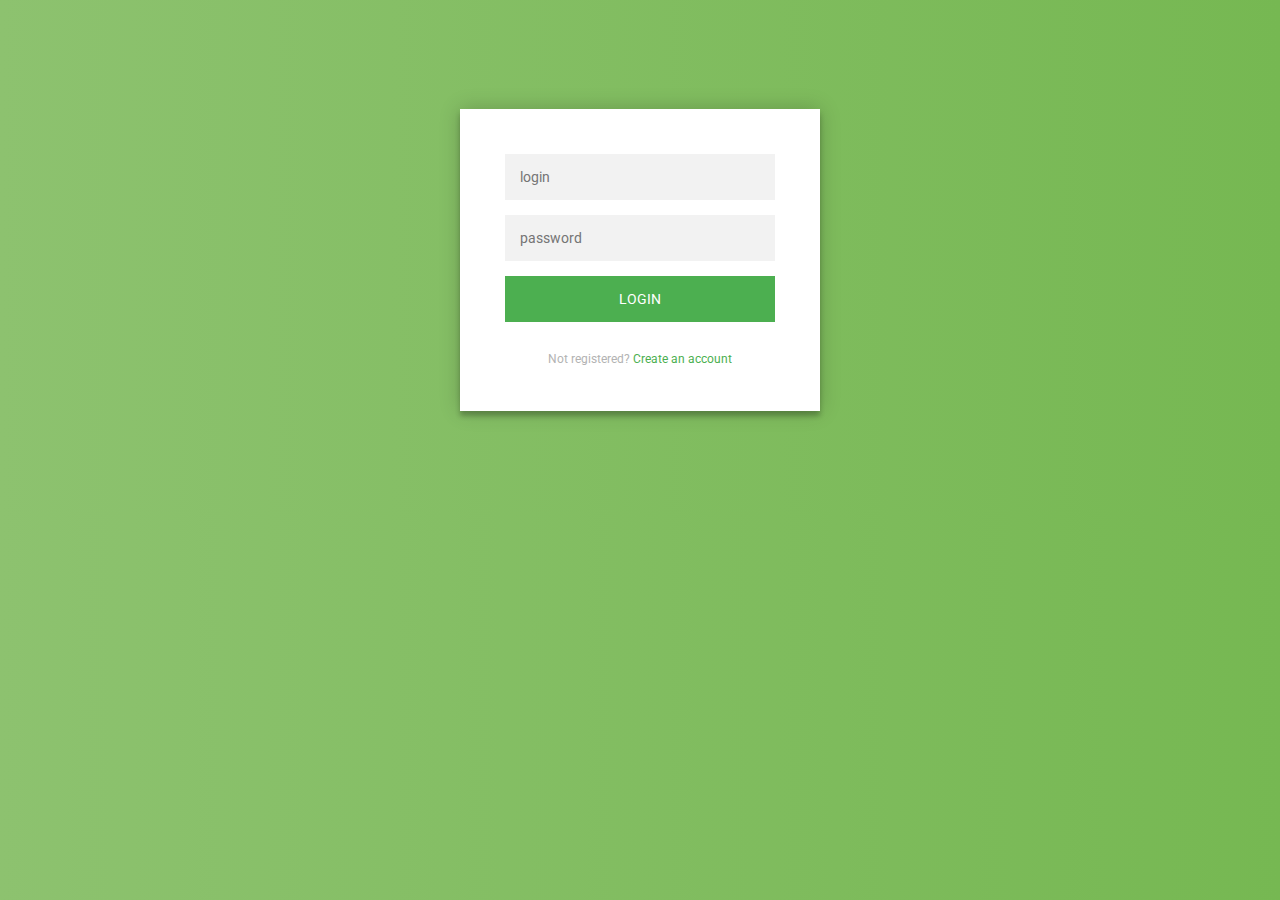
<file: web/index.html>
<!DOCTYPE html>
<html lang="en">
<head>
    <meta charset="UTF-8">
    <title>Lab6</title>
    <link rel="stylesheet" href="style.css">
</head>
<body>

<div class="login-page">
    <div class="form">
        <form class="login-form" action="LoginServlet" method="get" >
            <input type="text" placeholder="login" name="login"/>
            <input type="password" placeholder="password" name="password"/>

            <input type="submit" value="Login" />

            <p class="message">Not registered? <a href="createAccount.html">Create an account</a></p>
        </form>
    </div>
</div>

</body>
</html>
</file>
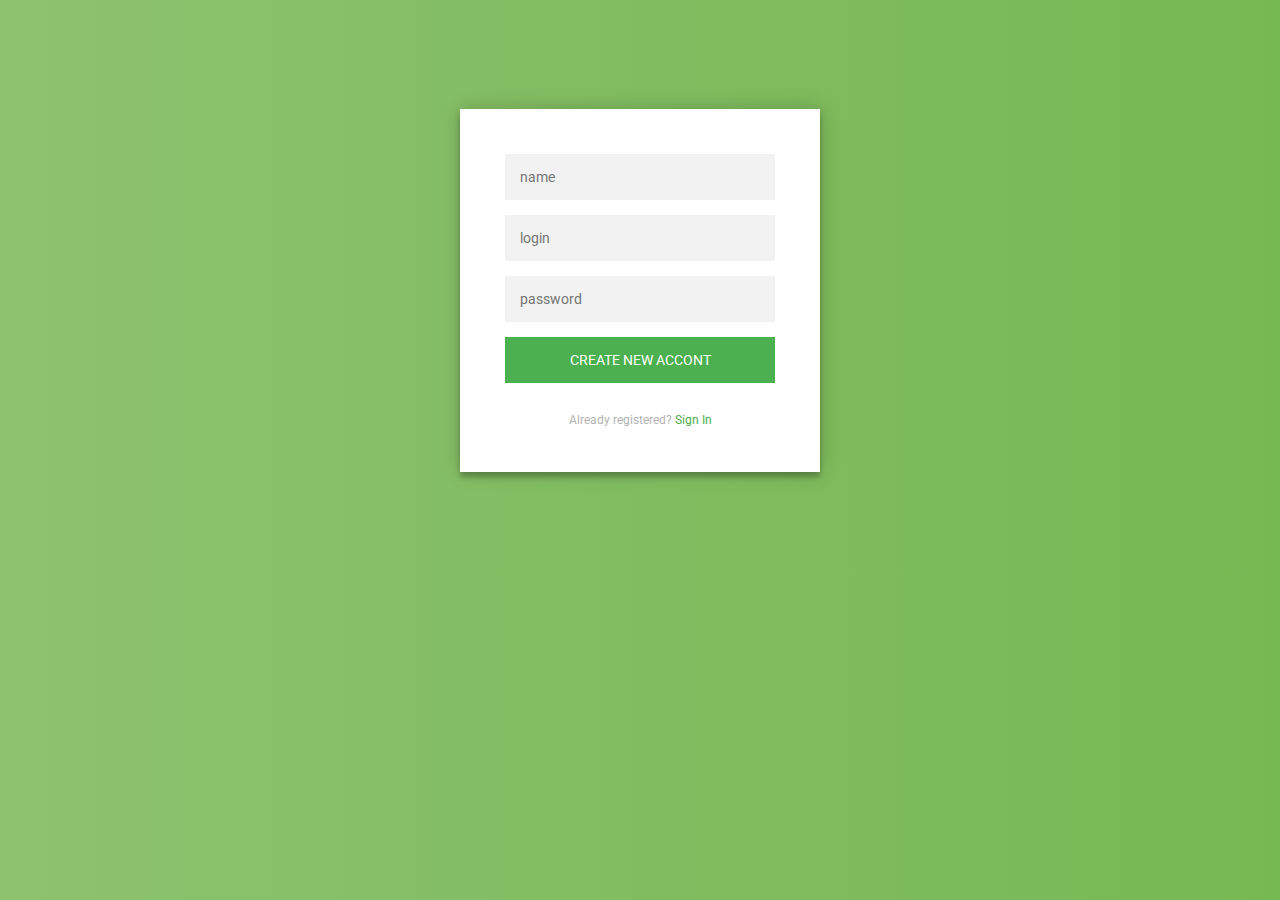
<file: web/createAccount.html>
<!DOCTYPE html>
<html lang="en">
<head>
    <meta charset="UTF-8">
    <title>Lab6</title>
    <link rel="stylesheet" href="style.css">
</head>
<body>

<div class="login-page">
    <div class="form">
        <form class="login-form" action="LoginServlet" method="post" >
            <input type="text" placeholder="name" name="name"/>
            <input type="text" placeholder="login" name="login"/>
            <input type="password" placeholder="password" name="password" />

            <input type="submit" value="Create new accont" />

            <p class="message">Already registered? <a href="index.html">Sign In</a></p>
        </form>
    </div>
</div>

</body>
</html>
</file>
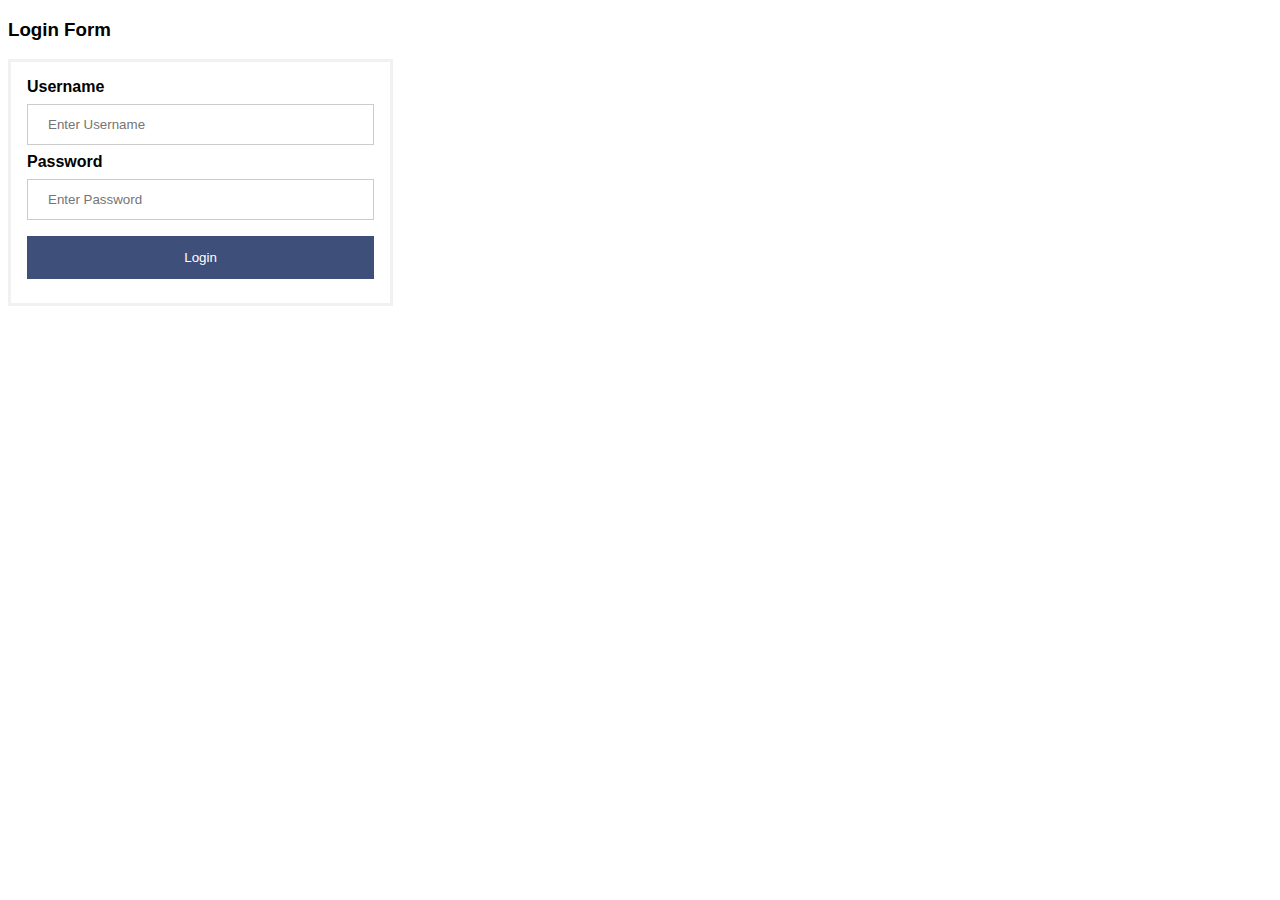
<file: web/login.html>
<!DOCTYPE html>
<html>
	<head>
	     <link rel="icon" href="favicon.ico"/>
		<meta charset="UTF-8">
		<title>Login Page</title>
		
		<style>
body {font-family: Arial, Helvetica, sans-serif;}
form {border: 3px solid #f1f1f1;
       width: 30%;
       }

input[type=text], input[type=password] {
    width: 100%;
    padding: 12px 20px;
    margin: 8px 0;
    display: inline-block;
    border: 1px solid #ccc;
    box-sizing: border-box;
}

button {
    background-color: #3e4f7a ;  /* #4CAF50 green*/
    color: white;
    padding: 14px 20px;
    margin: 8px 0;
    border: none;
    cursor: pointer;
    width: 100%;
}

button:hover {
    opacity: 0.8;
}



.container {
    padding: 16px;
}

span.pwd {
    float: right;
    padding-top: 16px;
}



</style>
		
	</head>
	<body>
		<!--  <form action="loginServlet" method="post">
			Username: <input type="text" name="user">
			<br>
			Password: <input type="password" name="pwd">
			<br>
			<input type="submit" value="Login">
		</form>
		-->
	
		<h3>Login Form</h3>
		
		<form action="loginServlet" method="post">
		 <div class="container">
		
			    <label for="user"><b>Username</b></label>
			    <input type="text" placeholder="Enter Username" name="user" required>
			
			    <label for="pwd"><b>Password</b></label>
			    <input type="password" placeholder="Enter Password" name="pwd" required>
			        
			    <button type="submit">Login</button>
		  
		     </div>
		    </form>
			  
 
		
		
	</body>
</html>
</file>
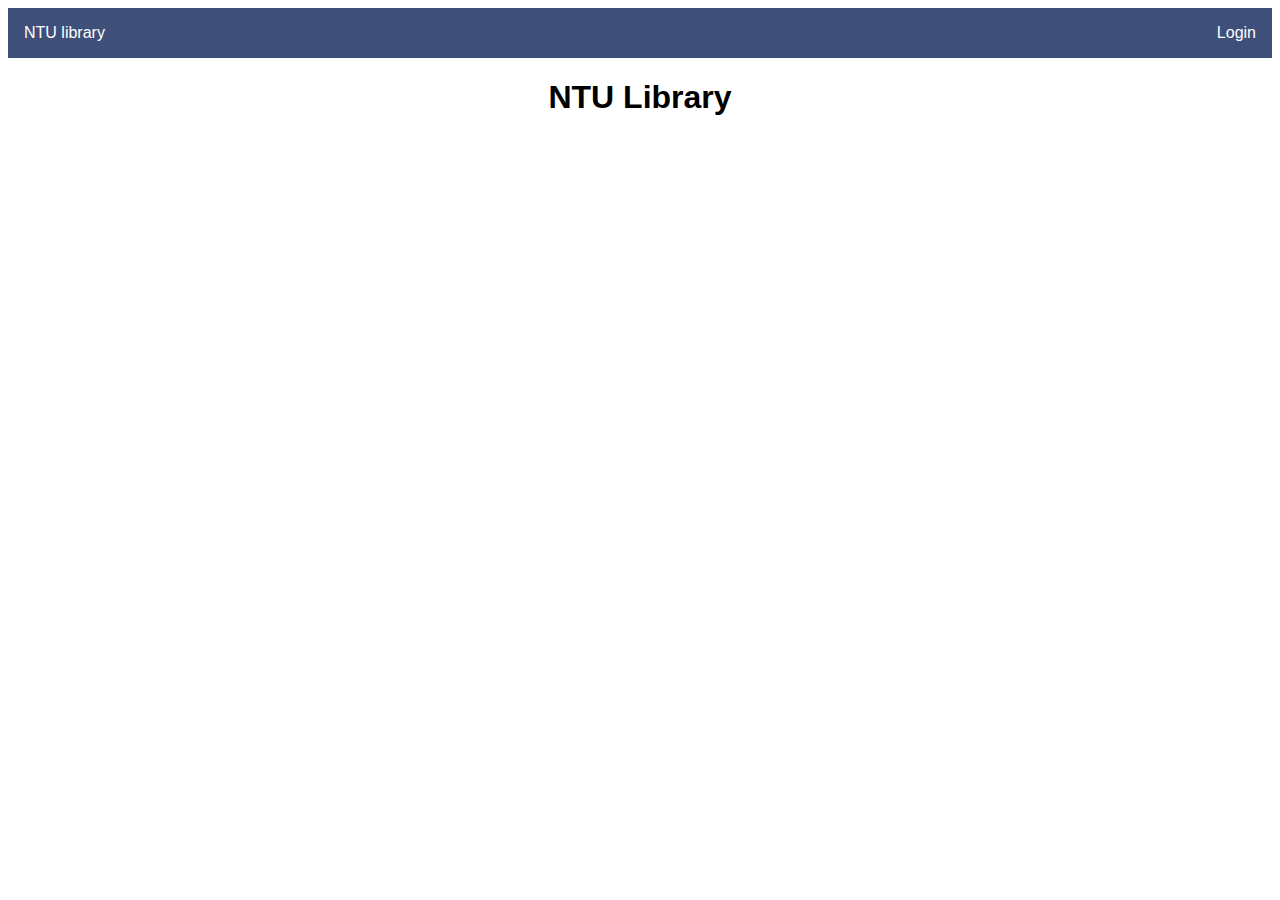
<file: web/NOTindex.html>
<!DOCTYPE html>
<html>
<head>
      <link rel="icon" href="favicon.ico"/>
      <title>NTU library</title>

<!--  https://www.w3schools.com/html/tryit.asp?filename=tryhtml_lists_menu -->
<style>
body {font-family: Arial, Helvetica, sans-serif;}



ul {
    list-style-type: none;
    margin: 0;
    padding: 0;
    overflow: hidden;
    background-color: #3e4f7a  ;
}
/*
.navbar-left{
  margin-right: 0;
}

.navbar-left li {
     float: left;
}*/



li {
    float: right;
}

.li-left {
    float: left;
}

li a {
    display: block;
    color: white;
    text-align: center;
    padding: 16px;
    text-decoration: none;
}

li a:hover {
    background-color: #111111;
}


</style>

</head>
<body>
<ul>
 <li class= "li-left"><a href="/">NTU library</a></li>
  
  <li><a href="/loginServlet">Login</a></li>
 <!--  <li><jsp:forward page="/books" />Login2</li> -->
  
  
</ul>

     <h1 align = "center">NTU Library</h1>


</body>
</html>
</file>
<file: web/style.css>
@import url(https://fonts.googleapis.com/css?family=Roboto:300);

.login-page {
    width: 360px;
    padding: 8% 0 0;
    margin: auto;
}
.form {
    position: relative;
    z-index: 1;
    background: #FFFFFF;
    max-width: 360px;
    margin: 0 auto 100px;
    padding: 45px;
    text-align: center;
    box-shadow: 0 0 20px 0 rgba(0, 0, 0, 0.2), 0 5px 5px 0 rgba(0, 0, 0, 0.24);
}
.form input {
    font-family: "Roboto", sans-serif;
    outline: 0;
    background: #f2f2f2;
    width: 100%;
    border: 0;
    margin: 0 0 15px;
    padding: 15px;
    box-sizing: border-box;
    font-size: 14px;
}
.form button {
    font-family: "Roboto", sans-serif;
    text-transform: uppercase;
    outline: 0;
    background: #4CAF50;
    width: 100%;
    border: 0;
    padding: 15px;
    color: #FFFFFF;
    font-size: 14px;
    -webkit-transition: all 0.3 ease;
    transition: all 0.3 ease;
    cursor: pointer;
}
.form button:hover,.form button:active,.form button:focus {
    background: #43A047;
}
.form .message {
    margin: 15px 0 0;
    color: #b3b3b3;
    font-size: 12px;
}
.form .message a {
    color: #4CAF50;
    text-decoration: none;
}
.form .register-form {
    display: none;
}
.container {
    position: relative;
    z-index: 1;
    max-width: 300px;
    margin: 0 auto;
}
.container:before, .container:after {
    content: "";
    display: block;
    clear: both;
}
.container .info {
    margin: 50px auto;
    text-align: center;
}
.container .info h1 {
    margin: 0 0 15px;
    padding: 0;
    font-size: 36px;
    font-weight: 300;
    color: #1a1a1a;
}
.container .info span {
    color: #4d4d4d;
    font-size: 12px;
}
.container .info span a {
    color: #000000;
    text-decoration: none;
}
.container .info span .fa {
    color: #EF3B3A;
}
body {
    background: #76b852; /* fallback for old browsers */
    background: -webkit-linear-gradient(right, #76b852, #8DC26F);
    background: -moz-linear-gradient(right, #76b852, #8DC26F);
    background: -o-linear-gradient(right, #76b852, #8DC26F);
    background: linear-gradient(to left, #76b852, #8DC26F);
    font-family: "Roboto", sans-serif;
    -webkit-font-smoothing: antialiased;
    -moz-osx-font-smoothing: grayscale;
}

input[type=submit] {
    font-family: "Roboto", sans-serif;
    text-transform: uppercase;
    outline: 0;
    background: #4CAF50;
    width: 100%;
    border: 0;
    padding: 15px;
    color: #FFFFFF;
    font-size: 14px;
    -webkit-transition: all 0.3 ease;
    transition: all 0.3 ease;
    cursor: pointer;
}
input[type=submit]:hover,input[type=submit]:active,input[type=submit]:focus {
    background: #43A047;
</file>
